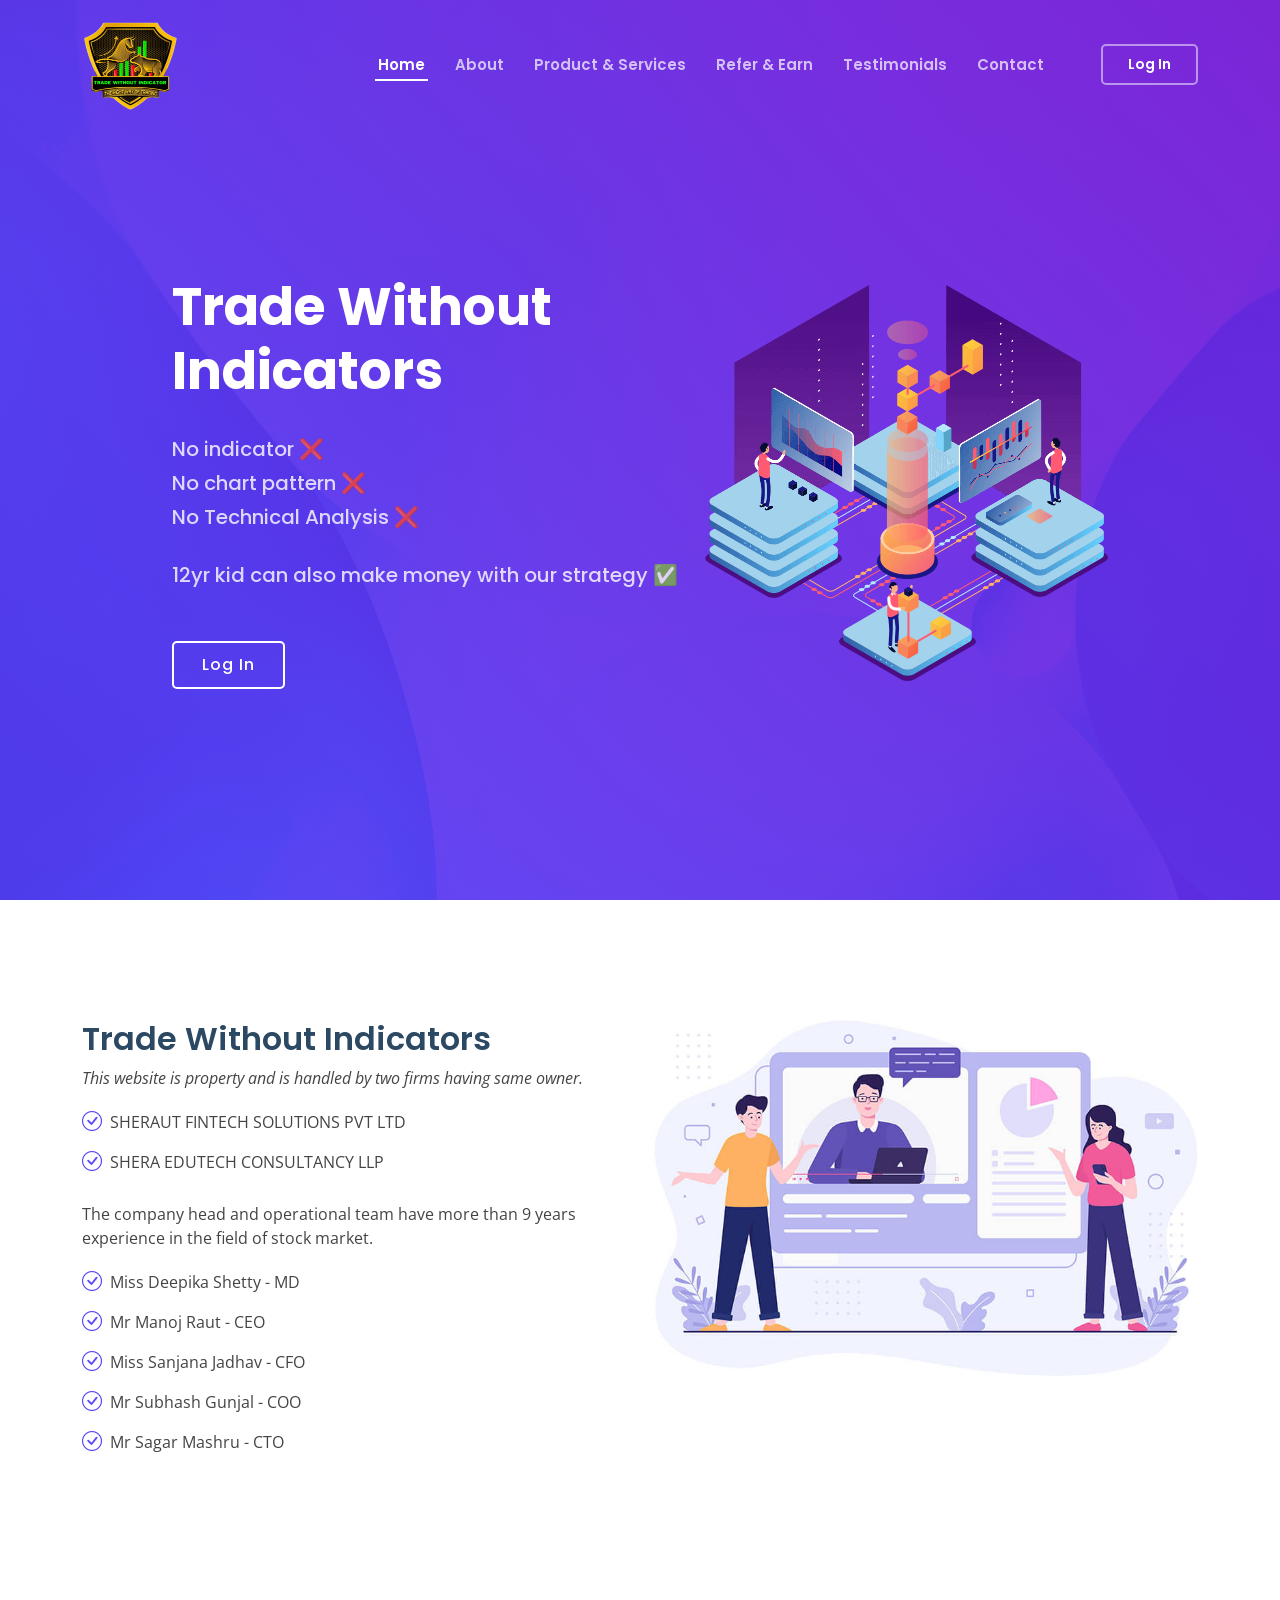
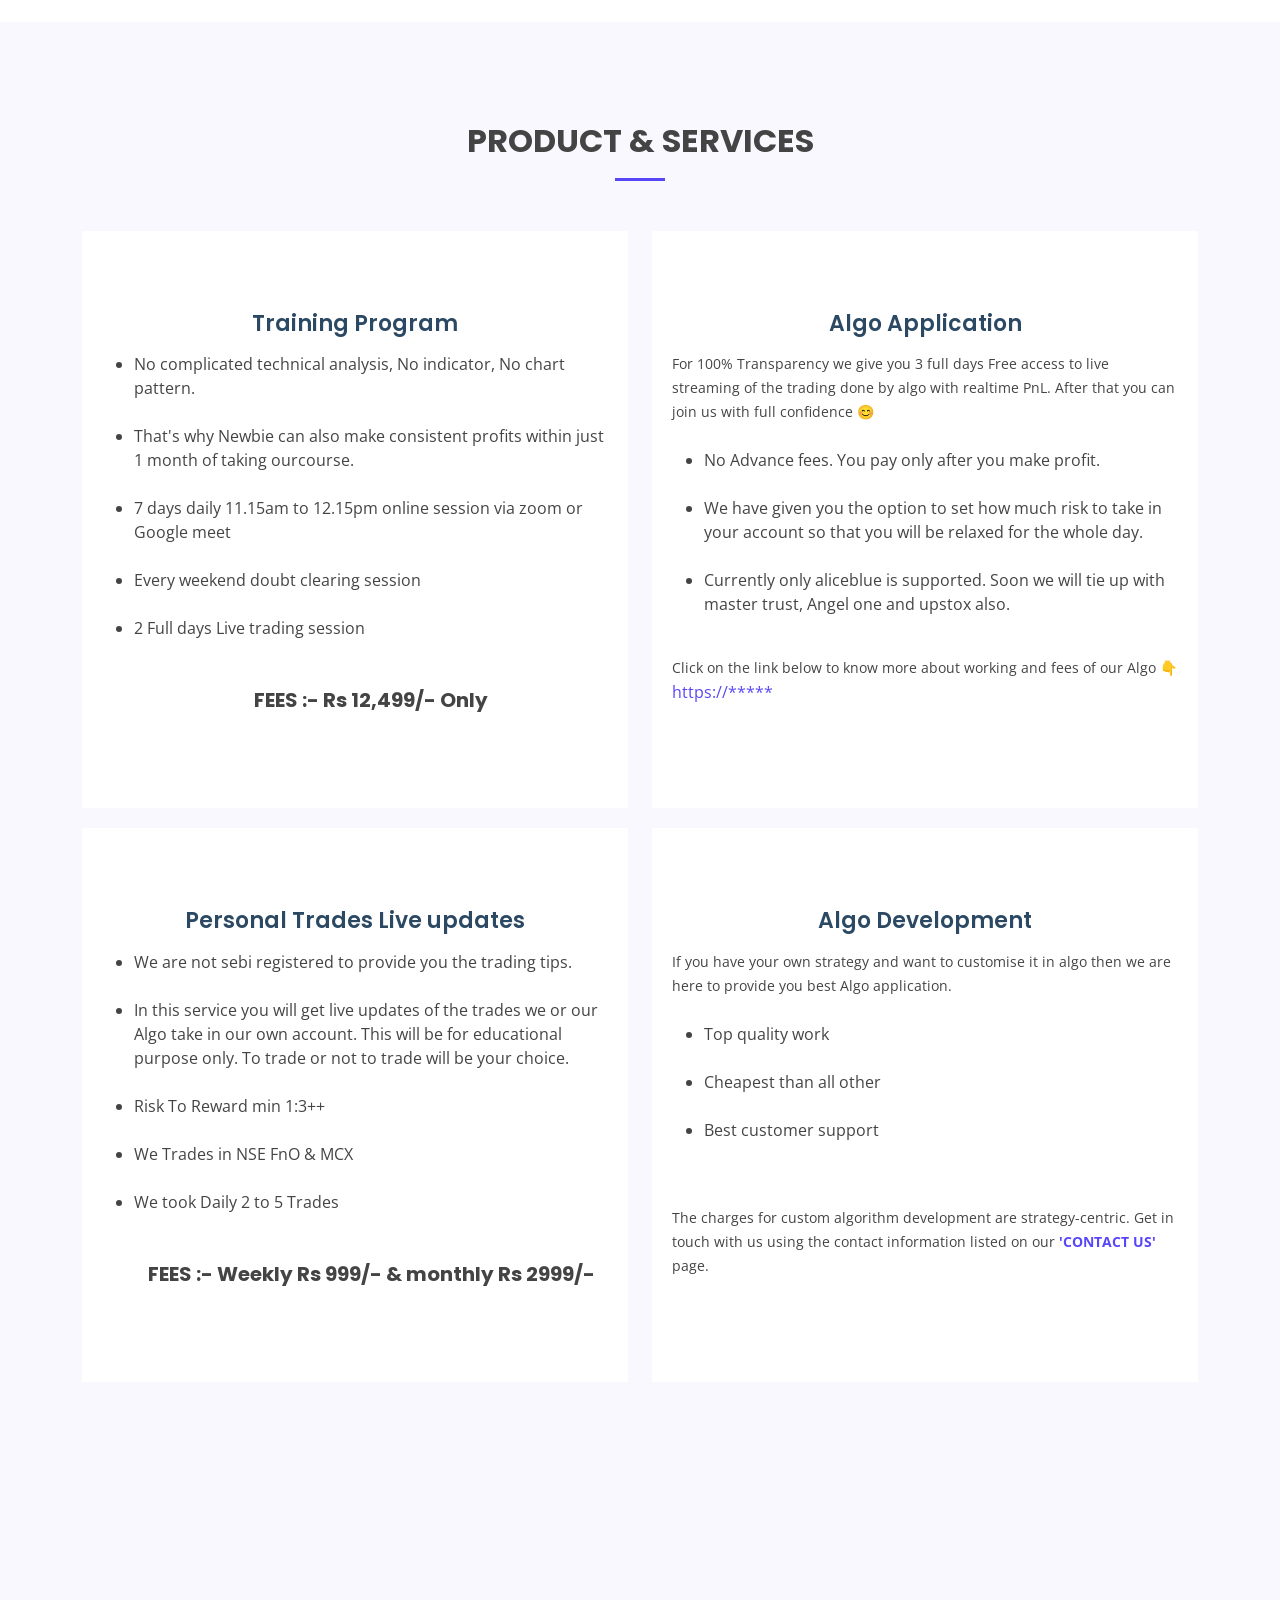
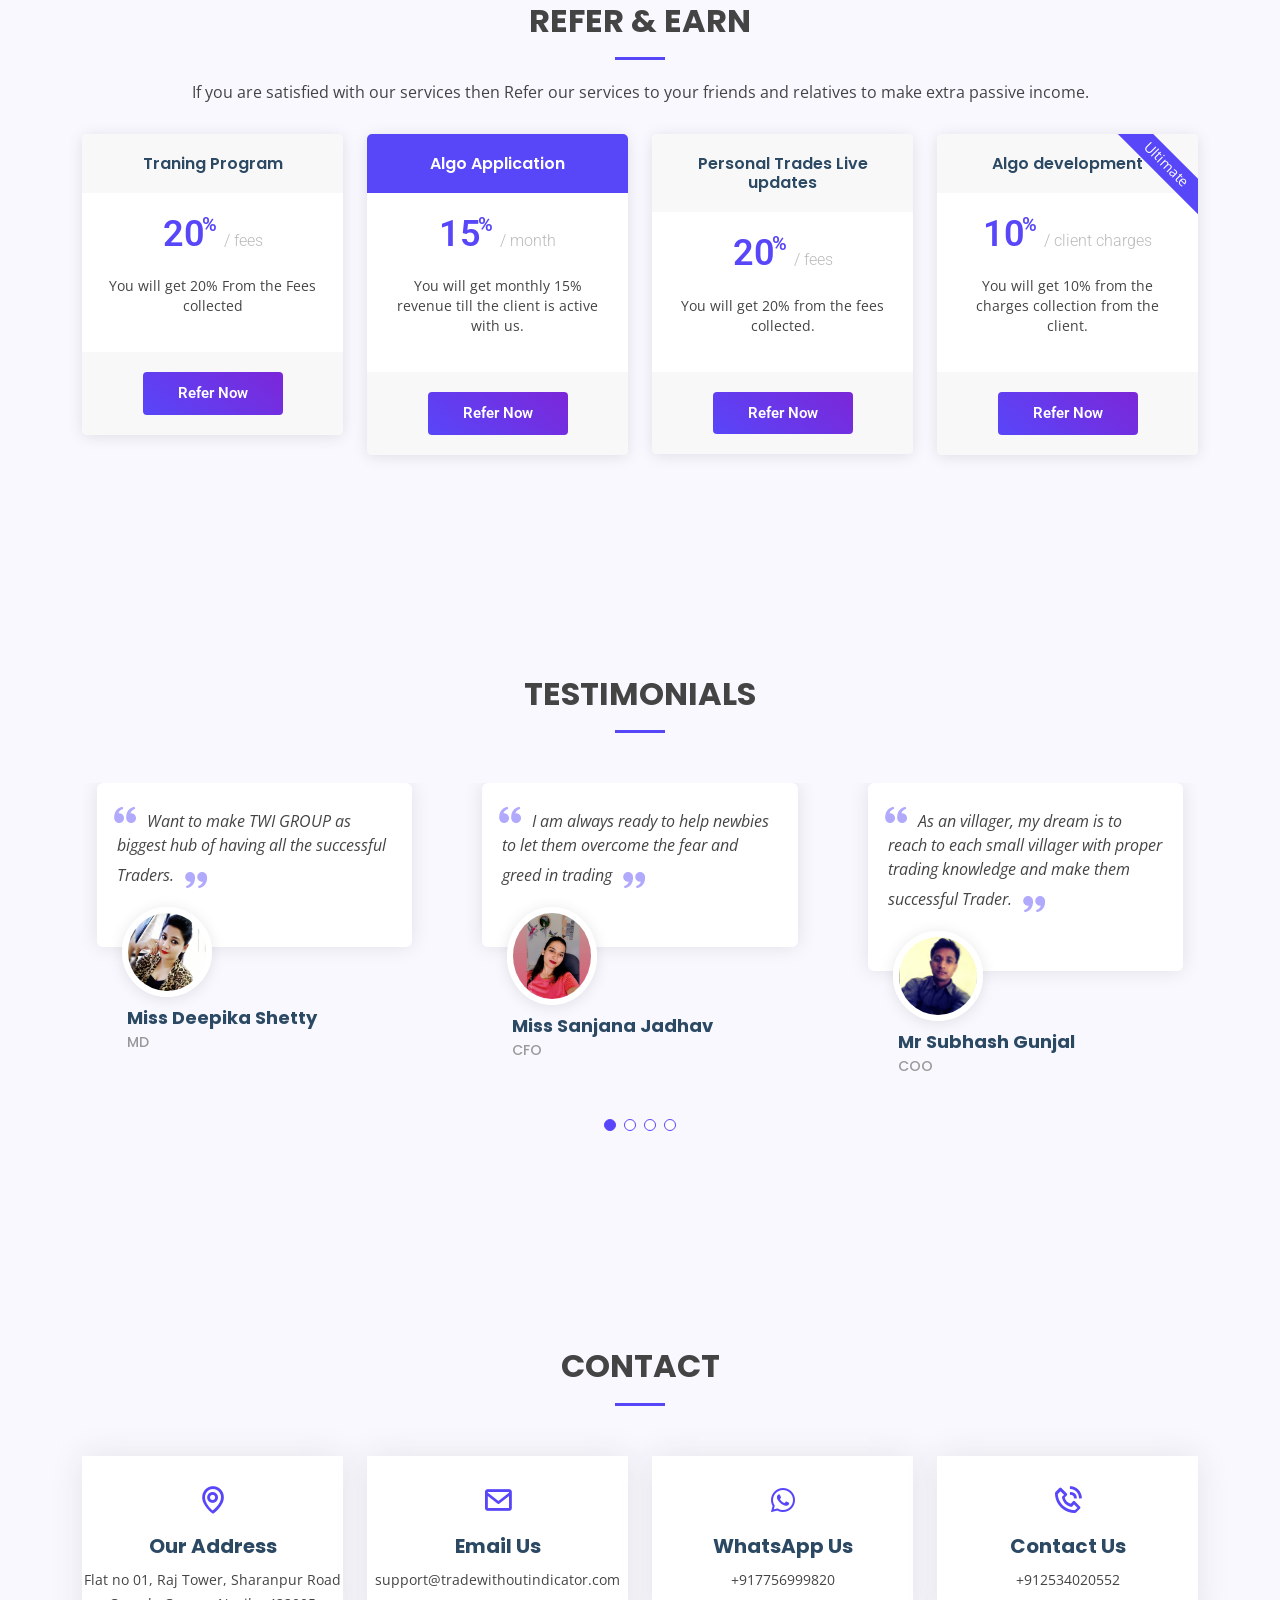
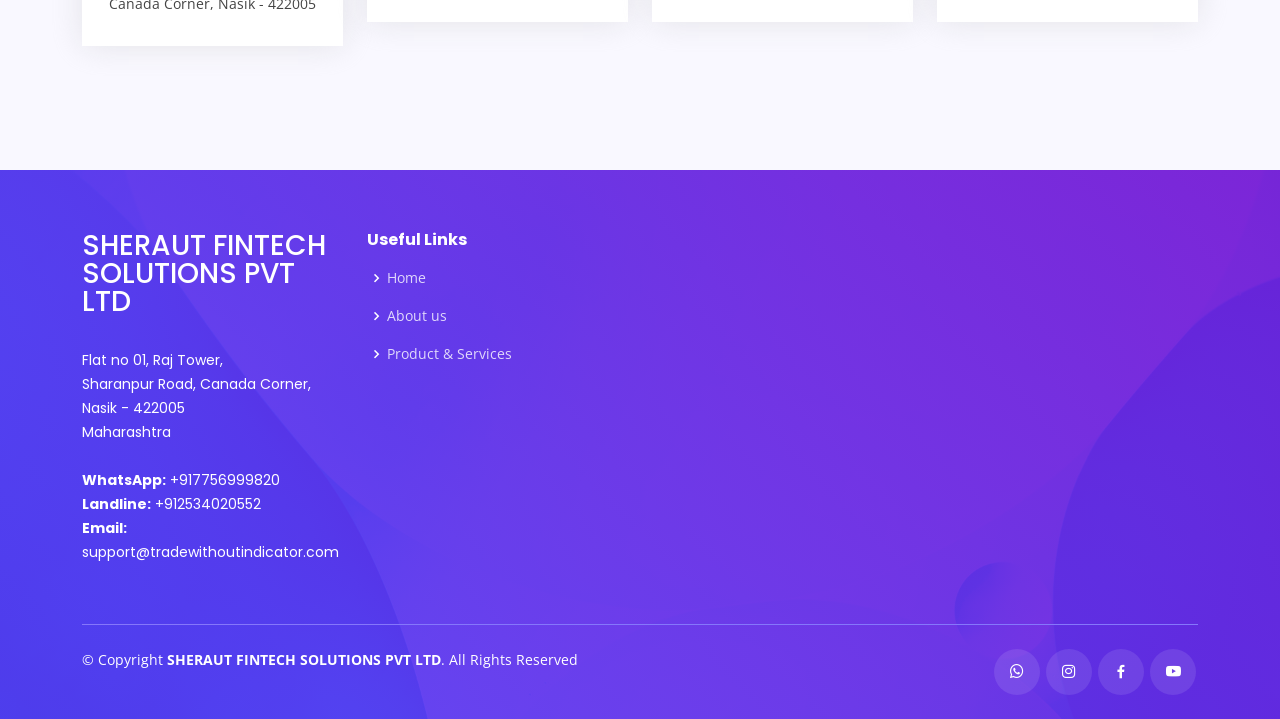
<file: index.html>
<!DOCTYPE html>
<html lang="en">

<head>
    <meta charset="UTF-8">
    <meta name="viewport" content="width=device-width, initial-scale=1.0">
    <link rel="preconnect" href="https://fonts.googleapis.com">
    <link rel="preconnect" href="https://fonts.gstatic.com" crossorigin>

    <!-- Google Fonts -->
    <link
        href="https://fonts.googleapis.com/css?family=Open+Sans:300,300i,400,400i,600,600i,700,700i|Roboto:300,300i,400,400i,500,500i,600,600i,700,700i|Poppins:300,300i,400,400i,500,500i,600,600i,700,700i"
        rel="stylesheet">

    <!-- Vendor CSS Files -->
    <link href="assets/vendor/aos/aos.css" rel="stylesheet">
    <link href="assets/vendor/bootstrap/css/bootstrap.min.css" rel="stylesheet">
    <link href="assets/vendor/bootstrap-icons/bootstrap-icons.css" rel="stylesheet">
    <link href="assets/vendor/boxicons/css/boxicons.min.css" rel="stylesheet">
    <link href="assets/vendor/glightbox/css/glightbox.min.css" rel="stylesheet">
    <link href="assets/vendor/swiper/swiper-bundle.min.css" rel="stylesheet">

    <!-- Template Main CSS File -->
    <link href="assets/css/style.css" rel="stylesheet">
    <title>TWI</title>


    <!-- Favicons -->
    <link href="assets/img/twi_logo_2.png" rel="icon">
    <link href="assets/img/twi_logo_2.png" rel="apple-touch-icon">
</head>

<body>
    <!-- ======= Header ======= -->
    <header id="header" class="fixed-top ">
        <div class="container d-flex align-items-center justify-content-between">
            <h1 class="logo"><a href="index.html"></a><img src="assets/img/twi_logo_2.png" alt="TWI logo" class="img-fluid"></a></h1>
            <!-- Uncomment below if you prefer to use an image logo -->
            <!-- <a href="index.html" class="logo"></a> -->

            <nav id="navbar" class="navbar">
                <ul>
                    <li><a class="nav-link scrollto active" href="#hero">Home</a></li>
                    <li><a class="nav-link scrollto" href="#about">About</a></li>
                    <li><a class="nav-link scrollto" href="#services">Product & Services</a></li>
                    <li><a class="nav-link scrollto" href="#pricing">Refer & Earn</a></li>
                    <li><a class="nav-link scrollto " href="#testimonials">Testimonials</a></li>
                    <!-- <li><a class="nav-link scrollto " href="#pricing">Pricing</a></li> -->
                    <li><a class="nav-link scrollto" href="#contact">Contact</a></li>
                    <li><a class="getstarted scrollto" href="#">Log In</a></li>
                </ul>
                <i class="bi bi-list mobile-nav-toggle"></i>
            </nav><!-- .navbar -->

        </div>
    </header><!-- End Header -->


    <!-- ======= Hero Section ======= -->
    <section id="hero" class="d-flex align-items-center">

        <div class="container-fluid" data-aos="fade-up">
            <div class="row justify-content-center">
                <div
                    class="col-xl-5 col-lg-6 pt-3 pt-lg-0 order-2 order-lg-1 d-flex flex-column justify-content-center">
                    <h1>Trade Without Indicators</h1><br>
                    <h2>No indicator &#10060;</h2>
                    <h2>No chart pattern &#10060;</h2>
                    <h2>No Technical Analysis &#10060;</h2><br>
                    <h2>12yr kid can also make money with our strategy &#9989;</h2><br>
                    <div><a href="#about" class="btn-get-started scrollto">Log In</a></div>
                </div>
                <div class="col-xl-4 col-lg-6 order-1 order-lg-2 hero-img" data-aos="zoom-in" data-aos-delay="150">
                    <img src="assets/img/hero-img.png" class="img-fluid animated" alt="">
                </div>
            </div>
        </div>

    </section><!-- End Hero -->

    <main id="main">

        <!-- ======= About Section ======= -->
        <section id="about" class="about">
            <div class="container">

                <div class="row">
                    <div class="col-lg-6 order-1 order-lg-2" data-aos="zoom-in" data-aos-delay="150">
                        <img src="assets/img/about.jpg" class="img-fluid" alt="">
                    </div>
                    <div class="col-lg-6 pt-4 pt-lg-0 order-2 order-lg-1 content" data-aos="fade-right">
                        <h3>Trade Without Indicators</h3>
                        <p class="fst-italic">
                            This website is property and is handled by two firms having same owner.
                        </p>
                        <ul>
                            <li><i class="bi bi-check-circle"></i> SHERAUT FINTECH SOLUTIONS PVT LTD</li>
                            <li><i class="bi bi-check-circle"></i> SHERA EDUTECH CONSULTANCY LLP</li>
                        </ul>
                        <p>The company head and operational team have more than 9 years experience in the field of stock
                            market.</p>
                        <ul>
                            <li><i class="bi bi-check-circle"></i> Miss Deepika Shetty - MD</li>
                            <li><i class="bi bi-check-circle"></i> Mr Manoj Raut - CEO</li>
                            <li><i class="bi bi-check-circle"></i> Miss Sanjana Jadhav - CFO</li>
                            <li><i class="bi bi-check-circle"></i> Mr Subhash Gunjal - COO</li>
                            <li><i class="bi bi-check-circle"></i> Mr Sagar Mashru - CTO</li>
                        </ul>
                        <!-- <a href="#" class="read-more">Read More <i class="bi bi-long-arrow-right"></i></a> -->
                    </div>
                </div>

            </div>
        </section>
        <!-- End About Section -->

        <!-- ======= Product Section ======= -->
        <!-- <section id="product" class="features">
            <div class="container" data-aos="fade-up">

                <div class="section-title">
                    <h2>Product & Services</h2>
                    <p>Magnam dolores commodi suscipit. Necessitatibus eius consequatur ex aliquid fuga eum quidem. Sit
                        sint consectetur velit. Quisquam quos quisquam cupiditate. Et nemo qui impedit suscipit alias
                        ea. Quia fugiat sit in iste officiis commodi quidem hic quas.</p>
                </div>

                <div class="row">
                    <div class="col-lg-6 order-2 order-lg-1 d-flex flex-column align-items-lg-center">
                        <div class="icon-box mt-5 mt-lg-0" data-aos="fade-up" data-aos-delay="100">
                            <i class="bx bx-receipt"></i>
                            <h4>Est labore ad</h4>
                            <p>Consequuntur sunt aut quasi enim aliquam quae harum pariatur laboris nisi ut aliquip</p>
                        </div>
                        <div class="icon-box mt-5" data-aos="fade-up" data-aos-delay="200">
                            <i class="bx bx-cube-alt"></i>
                            <h4>Harum esse qui</h4>
                            <p>Excepteur sint occaecat cupidatat non proident, sunt in culpa qui officia deserunt</p>
                        </div>
                        <div class="icon-box mt-5" data-aos="fade-up" data-aos-delay="300">
                            <i class="bx bx-images"></i>
                            <h4>Aut occaecati</h4>
                            <p>Aut suscipit aut cum nemo deleniti aut omnis. Doloribus ut maiores omnis facere</p>
                        </div>
                        <div class="icon-box mt-5" data-aos="fade-up" data-aos-delay="400">
                            <i class="bx bx-shield"></i>
                            <h4>Beatae veritatis</h4>
                            <p>Expedita veritatis consequuntur nihil tempore laudantium vitae denat pacta</p>
                        </div>
                    </div>
                    <div class="image col-lg-6 order-1 order-lg-2 " data-aos="zoom-in" data-aos-delay="100">
                        <img src="assets/img/features.svg" alt="" class="img-fluid">
                    </div>
                </div>

            </div>
        </section> -->
        <!-- End Features Section -->

        <!-- ======= Services Section ======= -->
        <section id="services" class="services section-bg">
            <div class="container" data-aos="fade-up">

                <div class="section-title">
                    <h2>Product & Services</h2>
                    <!-- <p>Magnam dolores commodi suscipit. Necessitatibus eius consequatur ex aliquid fuga eum quidem. Sit
                        sint consectetur velit. Quisquam quos quisquam cupiditate. Et nemo qui impedit suscipit alias
                        ea. Quia fugiat sit in iste officiis commodi quidem hic quas.</p> -->
                </div>

                <div class="row gy-6">
                    <div class="col-lg-6 col-md-6 d-flex align-items-stretch" data-aos="zoom-in" data-aos-delay="100">
                        <div class="icon-box iconbox-blue">
                            <h4 class="product-heading"><a href="">Training Program</a></h4>
                            <ul>
                                <li>No complicated technical analysis, No indicator, No chart pattern.</li><br>
                                <li>That's why Newbie can also make consistent profits within just 1 month of taking
                                    ourcourse.</li><br>
                                <li>7 days daily 11.15am to 12.15pm online session via zoom or Google meet</li><br>
                                <li>Every weekend doubt clearing session</li><br>
                                <li>2 Full days Live trading session</li><br><br>
                                <p>
                                <h5 class="product-heading"><strong>FEES :- Rs 12,499/- Only</strong></h5>
                                </p>
                            </ul>
                        </div>
                    </div>

                    <div class="col-lg-6 col-md-6 d-flex align-items-stretch" data-aos="zoom-in" data-aos-delay="200">
                        <div class="icon-box iconbox-orange ">
                            <h4 class="product-heading"><a href="">Algo Application</a></h4>
                            <p>For 100% Transparency we give you 3 full days Free access to live streaming of the
                                trading done by algo with realtime PnL.
                                After that you can join us with full confidence 😊</p><br>
                            <ul>
                                <li>No Advance fees. You pay only after you make profit.</li><br>
                                <li>We have given you the option to set how much risk to take in your account so that
                                    you will be relaxed for the whole day.</li><br>
                                <li>Currently only aliceblue is supported. Soon we will tie up with master trust, Angel
                                    one and upstox also.</li><br>
                            </ul>
                            <p>Click on the link below to know more about working and fees of our Algo 👇</p>
                            <a href="#">https://*****</p>
                        </div>
                    </div>

                    <div class="col-lg-6 col-md-6 d-flex align-items-stretch" data-aos="zoom-in" data-aos-delay="300">
                        <div class="icon-box iconbox-pink">
                            <h4 class="product-heading"><a href="">Personal Trades Live updates</a></h4>
                            <ul>
                                <li>We are not sebi registered to provide you the trading tips.</li><br>
                                <li>In this service you will get live updates of the trades we or our Algo take in our
                                    own account. This will be for educational purpose only. To trade or not to trade
                                    will be your choice.</li><br>
                                <li>Risk To Reward min 1:3++</li><br>
                                <li>We Trades in NSE FnO & MCX</li><br>
                                <li>We took Daily 2 to 5 Trades</li><br><br>
                                <p>
                                <h5 class="product-heading"><strong>FEES :- Weekly Rs 999/- & monthly Rs 2999/-</strong>
                                </h5>
                                </p>
                            </ul>
                        </div>
                    </div>

                    <div class="col-lg-6 col-md-6 d-flex align-items-stretch" data-aos="zoom-in" data-aos-delay="100">
                        <div class="icon-box iconbox-yellow">
                            <h4 class="product-heading"><a href="">Algo Development</a></h4>
                            <p>If you have your own strategy and want to customise it in algo then we are here to
                                provide you best Algo application.</p><br>
                            <ul>
                                <li>Top quality work</li><br>
                                <li>Cheapest than all other</li><br>
                                <li>Best customer support</li><br><br>
                            </ul>
                            <p>The charges for custom algorithm development are strategy-centric. Get in touch with us
                                using the contact information listed on our <a href="#contact"><strong>'CONTACT
                                        US'</strong></a> page.</p>
                        </div>
                    </div>
                </div>

            </div>
        </section>
        <!-- End Services Section -->

        <!-- ======= Pricing Section ======= -->
        <section id="pricing" class="pricing section-bg">
            <div class="container" data-aos="fade-up">

                <div class="section-title">
                    <h2>Refer & Earn</h2>
                    <p>If you are satisfied with our services then Refer our services to your friends and relatives to
                        make extra passive income.</p>
                </div>

                <div class="row">
                    <div class="col-lg-3 col-md-6" data-aos="fade-up" data-aos-delay="100">
                        <div class="box">
                            <h3>Traning Program</h3>
                            <h4>20<sup>%</sup><span> / fees</span></h4>
                            <ul>
                                <li>You will get 20% From the Fees collected</li>
                            </ul>
                            <div class="btn-wrap">
                                <a href="#" class="btn-buy">Refer Now</a>
                            </div>
                        </div>
                    </div>

                    <div class="col-lg-3 col-md-6 mt-4 mt-md-0" data-aos="fade-up" data-aos-delay="200">
                        <div class="box featured">
                            <h3>Algo Application</h3>
                            <h4>15<sup>%</sup><span> / month</span></h4>
                            <ul>
                                <li>You will get monthly 15% revenue till the client is active with us.</li>
                            </ul>
                            <div class="btn-wrap">
                                <a href="#" class="btn-buy">Refer Now</a>
                            </div>
                        </div>
                    </div>

                    <div class="col-lg-3 col-md-6 mt-4 mt-lg-0" data-aos="fade-up" data-aos-delay="300">
                        <div class="box">
                            <h3>Personal Trades Live updates</h3>
                            <h4>20<sup>%</sup><span> / fees</span></h4>
                            <ul>
                                <li>You will get 20% from the fees collected.</li>
                            </ul>
                            <div class="btn-wrap">
                                <a href="#" class="btn-buy">Refer Now</a>
                            </div>
                        </div>
                    </div>

                    <div class="col-lg-3 col-md-6 mt-4 mt-lg-0" data-aos="fade-up" data-aos-delay="400">
                        <div class="box">
                            <span class="advanced">Ultimate</span>
                            <h3>Algo development</h3>
                            <h4>10<sup>%</sup><span> / client charges</span></h4>
                            <ul>
                                <li>You will get 10% from the charges collection from the client.</li>
                            </ul>
                            <div class="btn-wrap">
                                <a href="#" class="btn-buy">Refer Now</a>
                            </div>
                        </div>
                    </div>

                </div>

            </div>
        </section>
        <!-- End Pricing Section -->

        <!-- ======= Testimonials Section ======= -->
        <section id="testimonials" class="testimonials section-bg">
            <div class="container" data-aos="fade-up">

                <div class="section-title">
                    <h2>Testimonials</h2>
                </div>

                <div class="testimonials-slider swiper" data-aos="fade-up" data-aos-delay="100">
                    <div class="swiper-wrapper">

                        <div class="swiper-slide">
                            <div class="testimonial-item">
                                <p>
                                    <i class="bx bxs-quote-alt-left quote-icon-left"></i>
                                    Want to make TWI GROUP as  biggest hub of having all the successful Traders.
                                    <i class="bx bxs-quote-alt-right quote-icon-right"></i>
                                </p>
                                <img src="assets/img/testimonials/Deepika_Shetty.jpeg" class="testimonial-img" alt="">
                                <h3>Miss Deepika Shetty</h3>
                                <h4>MD</h4>
                            </div>
                        </div><!-- End testimonial item -->

                        <!-- <div class="swiper-slide">
                            <div class="testimonial-item">
                                <p>
                                    <i class="bx bxs-quote-alt-left quote-icon-left"></i>
                                    Export tempor illum tamen malis malis eram quae irure esse labore quem cillum quid
                                    cillum eram malis quorum velit fore eram velit sunt aliqua noster fugiat irure amet
                                    legam anim culpa.
                                    <i class="bx bxs-quote-alt-right quote-icon-right"></i>
                                </p>
                                <img src="assets/img/testimonials/testimonials-1.jpg" class="testimonial-img" alt="">
                                <h3>Mr Manoj Raut</h3>
                                <h4>Ceo</h4>
                            </div>
                        </div> -->
                        <!-- End testimonial item -->

                        <div class="swiper-slide">
                            <div class="testimonial-item">
                                <p>
                                    <i class="bx bxs-quote-alt-left quote-icon-left"></i>
                                    I am always ready to help newbies to let them overcome the fear and greed in trading
                                    <i class="bx bxs-quote-alt-right quote-icon-right"></i>
                                </p>
                                <img src="assets/img/testimonials/Sanjana_jadhav.jpeg" class="testimonial-img" alt="">
                                <h3>Miss Sanjana Jadhav</h3>
                                <h4>CFO</h4>
                            </div>
                        </div><!-- End testimonial item -->

                        <div class="swiper-slide">
                            <div class="testimonial-item">
                                <p>
                                    <i class="bx bxs-quote-alt-left quote-icon-left"></i>
                                    As an villager, my dream is to reach to each small villager with proper trading
                                    knowledge and make them successful Trader.
                                    <i class="bx bxs-quote-alt-right quote-icon-right"></i>
                                </p>
                                <img src="assets/img/testimonials/Subhash_Gunjal.jpeg" class="testimonial-img" alt="">
                                <h3>Mr Subhash Gunjal</h3>
                                <h4>COO</h4>
                            </div>
                        </div><!-- End testimonial item -->

                        <div class="swiper-slide">
                            <div class="testimonial-item">
                                <p>
                                    <i class="bx bxs-quote-alt-left quote-icon-left"></i>
                                    Our Vision is to make Indian traders topper in global market.
                                    <i class="bx bxs-quote-alt-right quote-icon-right"></i>
                                </p>
                                <img src="assets/img/testimonials/Sagar_Mashru.jpeg" class="testimonial-img" alt="">
                                <h3>Mr Sagar Mashru</h3>
                                <h4>CTO</h4>
                            </div>
                        </div><!-- End testimonial item -->

                    </div>
                    <div class="swiper-pagination"></div>
                </div>

            </div>
        </section><!-- End Testimonials Section -->

        <!-- ======= Contact Section ======= -->
        <section id="contact" class="contact section-bg">
            <div class="container" data-aos="fade-up">

                <div class="section-title">
                    <h2>Contact</h2>
                    <p></p>
                </div>

                <div class="row">
                    <div class="col-lg-3">
                        <div class="info-box mb-4">
                            <i class="bx bx-map"></i>
                            <h3>Our Address</h3>
                            <p>Flat no 01, Raj Tower, Sharanpur Road</p>
                            <p>Canada Corner, Nasik - 422005</p>
                        </div>
                    </div>

                    <div class="col-lg-3 col-md-6">
                        <div class="info-box  mb-4">
                            <i class="bx bx-envelope"></i>
                            <h3>Email Us</h3>
                            <p>support@tradewithoutindicator.com</p>
                        </div>
                    </div>

                    <div class="col-lg-3 col-md-6">
                        <div class="info-box  mb-4">
                            <i class="bx bxl-whatsapp"></i>
                            <h3>WhatsApp Us</h3>
                            <p> +917756999820</p>
                        </div>
                    </div>

                    <div class="col-lg-3 col-md-6">
                        <div class="info-box  mb-4">
                            <i class="bx bx-phone-call"></i>
                            <h3>Contact Us</h3>
                            <p> +912534020552</p>
                        </div>
                    </div>

                </div>

                <!-- <div class="row">
  
            <div class="col-lg-6 ">
              <iframe class="mb-4 mb-lg-0" src="https://www.google.com/maps/embed?pb=!1m14!1m8!1m3!1d12097.433213460943!2d-74.0062269!3d40.7101282!3m2!1i1024!2i768!4f13.1!3m3!1m2!1s0x0%3A0xb89d1fe6bc499443!2sDowntown+Conference+Center!5e0!3m2!1smk!2sbg!4v1539943755621" frameborder="0" style="border:0; width: 100%; height: 384px;" allowfullscreen></iframe>
            </div>
  
            <div class="col-lg-6">
              <form action="forms/contact.php" method="post" role="form" class="php-email-form">
                <div class="row">
                  <div class="col-md-6 form-group">
                    <input type="text" name="name" class="form-control" id="name" placeholder="Your Name" required>
                  </div>
                  <div class="col-md-6 form-group mt-3 mt-md-0">
                    <input type="email" class="form-control" name="email" id="email" placeholder="Your Email" required>
                  </div>
                </div>
                <div class="form-group mt-3">
                  <input type="text" class="form-control" name="subject" id="subject" placeholder="Subject" required>
                </div>
                <div class="form-group mt-3">
                  <textarea class="form-control" name="message" rows="5" placeholder="Message" required></textarea>
                </div>
                <div class="my-3">
                  <div class="loading">Loading</div>
                  <div class="error-message"></div>
                  <div class="sent-message">Your message has been sent. Thank you!</div>
                </div>
                <div class="text-center"><button type="submit">Send Message</button></div>
              </form>
            </div>
  
          </div> -->

            </div>
        </section><!-- End Contact Section -->
    </main>

    <!-- ======= Footer ======= -->
    <footer id="footer">

        <div class="footer-top">
            <div class="container">
                <div class="row">

                    <div class="col-lg-3 col-md-6 footer-contact">
                        <h3>SHERAUT FINTECH SOLUTIONS PVT LTD</h3>
                        <p>
                            Flat no 01, Raj Tower, <br>
                            Sharanpur Road, Canada Corner,<br>
                            Nasik - 422005<br>
                            Maharashtra <br><br>
                            <strong>WhatsApp:</strong> +917756999820<br>
                            <strong>Landline:</strong> +912534020552<br>
                            <strong>Email:</strong> support@tradewithoutindicator.com<br>
                        </p>
                    </div>

                    <div class="col-lg-2 col-md-6 footer-links">
                        <h4>Useful Links</h4>
                        <ul>
                            <li><i class="bx bx-chevron-right"></i> <a href="#hero">Home</a></li>
                            <li><i class="bx bx-chevron-right"></i> <a href="#about">About us</a></li>
                            <li><i class="bx bx-chevron-right"></i> <a href="#product">Product & Services</a></li>
                            <!-- <li><i class="bx bx-chevron-right"></i> <a href="#">Terms of service</a></li> -->
                            <!-- <li><i class="bx bx-chevron-right"></i> <a href="#">Privacy policy</a></li> -->
                        </ul>
                    </div>
                </div>
            </div>
        </div>

        <div class="container">

            <div class="copyright-wrap d-md-flex py-4">
                <div class="me-md-auto text-center text-md-start">
                    <div class="copyright">
                        &copy; Copyright <strong><span>SHERAUT FINTECH SOLUTIONS PVT LTD</span></strong>. All Rights
                        Reserved
                    </div>
                    <!-- <div class="credits"> -->
                    <!-- All the links in the footer should remain intact. -->
                    <!-- You can delete the links only if you purchased the pro version. -->
                    <!-- Licensing information: https://bootstrapmade.com/license/ -->
                    <!-- Purchase the pro version with working PHP/AJAX contact form: https://bootstrapmade.com/techie-free-skin-bootstrap-3/ -->
                    <!-- Designed by <a href="https://bootstrapmade.com/">BootstrapMade</a> -->
                    <!-- </div> -->
                </div>
                <div class="social-links text-center text-md-right pt-3 pt-md-0">
                    <!-- <a href="#" class="twitter"><i class="bx bxl-twitter"></i></a> -->
                    <a href="#" class="linkedin"><i class="bx bxl-whatsapp"></i></a>
                    <a href="#" class="instagram"><i class="bx bxl-instagram"></i></a>
                    <a href="#" class="facebook"><i class="bx bxl-facebook"></i></a>
                    <a href="#" class="google-plus"><i class="bx bxl-youtube"></i></a>
                </div>
            </div>

        </div>
    </footer><!-- End Footer -->


    <a href="#" class="back-to-top d-flex align-items-center justify-content-center"><i
            class="bi bi-arrow-up-short"></i></a>
    <div id="preloader"></div>

    <!-- Vendor JS Files -->
    <script src="assets/vendor/purecounter/purecounter_vanilla.js"></script>
    <script src="assets/vendor/aos/aos.js"></script>
    <script src="assets/vendor/bootstrap/js/bootstrap.bundle.min.js"></script>
    <script src="assets/vendor/glightbox/js/glightbox.min.js"></script>
    <script src="assets/vendor/isotope-layout/isotope.pkgd.min.js"></script>
    <script src="assets/vendor/swiper/swiper-bundle.min.js"></script>
    <script src="assets/vendor/php-email-form/validate.js"></script>

    <!-- Template Main JS File -->
    <script src="assets/js/main.js"></script>
</body>

</html>
</file>
<file: assets/css/style.css>
/**
* Template Name: Techie
* Updated: Jul 27 2023 with Bootstrap v5.3.1
* Template URL: https://bootstrapmade.com/techie-free-skin-bootstrap-3/
* Author: BootstrapMade.com
* License: https://bootstrapmade.com/license/
*/

/*--------------------------------------------------------------
# General
--------------------------------------------------------------*/
body {
  font-family: "Open Sans", sans-serif;
  color: #444444;
}

a {
  color: #5846f9;
  text-decoration: none;
}

a:hover {
  color: #8577fb;
  text-decoration: none;
}

h1,
h2,
h3,
h4,
h5,
h6 {
  font-family: "Poppins", sans-serif;
}

/*--------------------------------------------------------------
# Back to top button
--------------------------------------------------------------*/
.back-to-top {
  position: fixed;
  visibility: hidden;
  opacity: 0;
  right: 15px;
  bottom: 15px;
  z-index: 996;
  background: #5846f9;
  width: 40px;
  height: 40px;
  border-radius: 4px;
  transition: all 0.4s;
}

.back-to-top i {
  font-size: 28px;
  color: #fff;
  line-height: 0;
}

.back-to-top:hover {
  background: #7b27d8;
  color: #fff;
}

.back-to-top.active {
  visibility: visible;
  opacity: 1;
}

/*--------------------------------------------------------------
# Preloader
--------------------------------------------------------------*/
#preloader {
  position: fixed;
  top: 0;
  left: 0;
  right: 0;
  bottom: 0;
  z-index: 9999;
  overflow: hidden;
  background: #fff;
}

#preloader:before {
  content: "";
  position: fixed;
  top: calc(50% - 30px);
  left: calc(50% - 30px);
  border: 6px solid #5846f9;
  border-top-color: #e7e4fe;
  border-radius: 50%;
  width: 60px;
  height: 60px;
  animation: animate-preloader 1s linear infinite;
}

@keyframes animate-preloader {
  0% {
    transform: rotate(0deg);
  }

  100% {
    transform: rotate(360deg);
  }
}

/*--------------------------------------------------------------
# Disable aos animation delay on mobile devices
--------------------------------------------------------------*/
@media screen and (max-width: 768px) {
  [data-aos-delay] {
    transition-delay: 0 !important;
  }
}

/*--------------------------------------------------------------
# Header
--------------------------------------------------------------*/
#header {
  transition: all 0.5s;
  z-index: 997;
  padding: 20px 0;
}

#header.header-scrolled,
#header.header-inner-pages {
  background: rgba(24, 6, 185, 0.8);
  padding: 12px 0;
}

#header .logo {
  font-size: 32px;
  margin: 0;
  padding: 0;
  line-height: 1;
  font-weight: 400;
  letter-spacing: 2px;
  text-transform: uppercase;
}

#header .logo a {
  color: #fff;
}

#header .logo img {
  max-height: 90px;
}

/*--------------------------------------------------------------
# Navigation Menu
--------------------------------------------------------------*/
/**
* Desktop Navigation 
*/
.navbar {
  padding: 0;
}

.navbar ul {
  margin: 0;
  padding: 0;
  display: flex;
  list-style: none;
  align-items: center;
}

.navbar li {
  position: relative;
}

.navbar>ul>li {
  padding: 10px 0 10px 24px;
}

.navbar a,
.navbar a:focus {
  display: flex;
  align-items: center;
  justify-content: space-between;
  padding: 0 3px;
  font-family: "Poppins", sans-serif;
  font-size: 15px;
  font-weight: 600;
  color: rgba(255, 255, 255, 0.7);
  white-space: nowrap;
  transition: 0.3s;
  position: relative;
}

.navbar a i,
.navbar a:focus i {
  font-size: 12px;
  line-height: 0;
  margin-left: 5px;
}

.navbar>ul>li>a:before {
  content: "";
  position: absolute;
  width: 100%;
  height: 2px;
  bottom: -5px;
  left: 0;
  background-color: #fff;
  visibility: hidden;
  width: 0px;
  transition: all 0.3s ease-in-out 0s;
}

.navbar a:hover:before,
.navbar li:hover>a:before,
.navbar .active:before {
  visibility: visible;
  width: 100%;
}

.navbar a:hover,
.navbar .active,
.navbar .active:focus,
.navbar li:hover>a {
  color: #fff;
}

.navbar .getstarted,
.navbar .getstarted:focus {
  padding: 8px 25px;
  margin-left: 30px;
  border-radius: 5px;
  color: #fff;
  transition: 0.3s;
  font-size: 14px;
  font-weight: 600;
  border: 2px solid rgba(255, 255, 255, 0.5);
}

.navbar .getstarted:hover,
.navbar .getstarted:focus:hover {
  color: #fff;
  border-color: #fff;
}

.navbar .getstarted:before,
.navbar li:hover>.getstarted:before {
  visibility: hidden;
}

.navbar .dropdown ul {
  display: block;
  position: absolute;
  left: 24px;
  top: calc(100% + 30px);
  margin: 0;
  padding: 10px 0;
  z-index: 99;
  opacity: 0;
  visibility: hidden;
  background: #fff;
  box-shadow: 0px 0px 30px rgba(127, 137, 161, 0.25);
  transition: 0.3s;
}

.navbar .dropdown ul li {
  min-width: 200px;
}

.navbar .dropdown ul a {
  padding: 10px 20px;
  font-size: 14px;
  color: #2c4964;
}

.navbar .dropdown ul a i {
  font-size: 12px;
}

.navbar .dropdown ul a:hover,
.navbar .dropdown ul .active:hover,
.navbar .dropdown ul li:hover>a {
  color: #5846f9;
}

.navbar .dropdown:hover>ul {
  opacity: 1;
  top: 100%;
  visibility: visible;
}

.navbar .dropdown .dropdown ul {
  top: 0;
  left: calc(100% - 30px);
  visibility: hidden;
}

.navbar .dropdown .dropdown:hover>ul {
  opacity: 1;
  top: 0;
  left: 100%;
  visibility: visible;
}

@media (max-width: 1366px) {
  .navbar .dropdown .dropdown ul {
    left: -90%;
  }

  .navbar .dropdown .dropdown:hover>ul {
    left: -100%;
  }
}

/**
* Mobile Navigation 
*/
.mobile-nav-toggle {
  color: #fff;
  font-size: 28px;
  cursor: pointer;
  display: none;
  line-height: 0;
  transition: 0.5s;
}

@media (max-width: 991px) {
  .mobile-nav-toggle {
    display: block;
  }

  .navbar ul {
    display: none;
  }
}

.navbar-mobile {
  position: fixed;
  overflow: hidden;
  top: 0;
  right: 0;
  left: 0;
  bottom: 0;
  background: rgba(28, 47, 65, 0.9);
  transition: 0.3s;
  z-index: 999;
}

.navbar-mobile .mobile-nav-toggle {
  position: absolute;
  top: 15px;
  right: 15px;
}

.navbar-mobile ul {
  display: block;
  position: absolute;
  top: 55px;
  right: 15px;
  bottom: 15px;
  left: 15px;
  padding: 10px 0;
  background-color: #fff;
  overflow-y: auto;
  transition: 0.3s;
}

.navbar-mobile>ul>li {
  padding: 0;
}

.navbar-mobile a,
.navbar-mobile a:focus {
  padding: 10px 20px;
  font-size: 15px;
  color: #2c4964;
}

.navbar-mobile a:hover:before,
.navbar-mobile li:hover>a:before,
.navbar-mobile .active:before {
  visibility: hidden;
}

.navbar-mobile a:hover,
.navbar-mobile .active,
.navbar-mobile li:hover>a {
  color: #5846f9;
}

.navbar-mobile .getstarted,
.navbar-mobile .getstarted:focus {
  margin: 15px;
}

.navbar-mobile .dropdown ul {
  position: static;
  display: none;
  margin: 10px 20px;
  padding: 10px 0;
  z-index: 99;
  opacity: 1;
  visibility: visible;
  background: #fff;
  box-shadow: 0px 0px 30px rgba(127, 137, 161, 0.25);
}

.navbar-mobile .dropdown ul li {
  min-width: 200px;
}

.navbar-mobile .dropdown ul a {
  padding: 10px 20px;
}

.navbar-mobile .dropdown ul a i {
  font-size: 12px;
}

.navbar-mobile .dropdown ul a:hover,
.navbar-mobile .dropdown ul .active:hover,
.navbar-mobile .dropdown ul li:hover>a {
  color: #5846f9;
}

.navbar-mobile .dropdown>.dropdown-active {
  display: block;
}

/*--------------------------------------------------------------
# Hero Section
--------------------------------------------------------------*/
#hero {
  width: 100%;
  height: 100vh;
  background: linear-gradient(45deg, rgba(86, 58, 250, 0.9) 0%, rgba(116, 15, 214, 0.9) 100%), url("../img/hero-bg.jpg") center center no-repeat;
  background-size: cover;
}

#hero .container,
#hero .container-fluid {
  padding-top: 84px;
}

#hero h1 {
  margin: 0;
  font-size: 52px;
  font-weight: 700;
  line-height: 64px;
  color: #fff;
}

#hero h2 {
  color: rgba(255, 255, 255, 0.8);
  margin: 10px 0 0 0;
  font-size: 20px;
}

#hero .btn-get-started {
  font-family: "Poppins", sans-serif;
  font-weight: 500;
  font-size: 16px;
  letter-spacing: 1px;
  display: inline-block;
  padding: 10px 28px;
  border-radius: 5px;
  transition: 0.5s;
  margin-top: 30px;
  color: #fff;
  border: 2px solid #fff;
}

#hero .btn-get-started:hover {
  background: #fff;
  color: #5846f9;
}

#hero .animated {
  animation: up-down 2s ease-in-out infinite alternate-reverse both;
}

@media (min-width: 1200px) {
  #hero {
    background-attachment: fixed;
  }
}

@media (max-width: 991px) {
  #hero {
    text-align: center;
  }

  #hero .container,
  #hero .container-fluid {
    padding-top: 68px;
  }

  #hero .animated {
    animation: none;
  }

  #hero .hero-img {
    text-align: center;
  }

  #hero .hero-img img {
    width: 50%;
  }
}

@media (max-width: 768px) {
  #hero h1 {
    font-size: 26px;
    line-height: 36px;
  }

  #hero h2 {
    font-size: 18px;
    line-height: 24px;
  }

  #hero .hero-img img {
    width: 60%;
  }
}

@media (max-width: 575px) {
  #hero .hero-img img {
    width: 80%;
  }
}

@media (max-width: 575px),
(max-height: 600px) {
  #hero {
    height: auto;
  }
}

@keyframes up-down {
  0% {
    transform: translateY(10px);
  }

  100% {
    transform: translateY(-10px);
  }
}

/*--------------------------------------------------------------
# Sections General
--------------------------------------------------------------*/
section {
  padding: 100px 0;
  overflow: hidden;
}

.section-bg {
  background-color: #f9f8ff;
}

.section-title {
  text-align: center;
  padding-bottom: 30px;
}

.section-title h2 {
  font-size: 32px;
  font-weight: bold;
  text-transform: uppercase;
  margin-bottom: 20px;
  padding-bottom: 20px;
  position: relative;
}

.section-title h2::after {
  content: "";
  position: absolute;
  display: block;
  width: 50px;
  height: 3px;
  background: #5846f9;
  bottom: 0;
  left: calc(50% - 25px);
}

.section-title p {
  margin-bottom: 0;
}

/*--------------------------------------------------------------
# About
--------------------------------------------------------------*/
.about {
  padding: 120px 0;
}

.about .content h3 {
  font-weight: 600;
  font-size: 32px;
  color: #2c4964;
}

.about .content ul {
  list-style: none;
  padding: 0;
}

.about .content ul li {
  padding-bottom: 10px;
}

.about .content ul i {
  font-size: 20px;
  padding-right: 4px;
  color: #5846f9;
}

.about .content p:last-child {
  margin-bottom: 0;
}

.about .content .read-more {
  font-family: "Poppins", sans-serif;
  font-weight: 500;
  font-size: 16px;
  letter-spacing: 1px;
  display: inline-block;
  padding: 10px 50px 10px 28px;
  border-radius: 5px;
  transition: 0.5s;
  color: #fff;
  background: linear-gradient(45deg, #5846f9 0%, #7b27d8 100%);
  position: relative;
}

.about .content .read-more:hover {
  background: linear-gradient(180deg, #5846f9 0%, #7b27d8 100%);
}

.about .content .read-more i {
  font-size: 22px;
  position: absolute;
  right: 20px;
  top: 12px;
}

/*--------------------------------------------------------------
# Counts
--------------------------------------------------------------*/
.counts {
  background: linear-gradient(90deg, rgba(88, 70, 249, 0.5) 0%, rgba(123, 39, 216, 0.5) 100%), url("../img/counts-bg.png") center center no-repeat;
  padding: 80px 0 60px 0;
}

.counts .counters span {
  font-size: 48px;
  display: block;
  color: #fff;
  font-weight: 600;
  font-family: "Poppins", sans-serif;
}

.counts .counters p {
  padding: 0;
  margin: 0 0 20px 0;
  font-size: 15px;
  color: rgba(255, 255, 255, 0.8);
}

/*--------------------------------------------------------------
# Services
--------------------------------------------------------------*/
.col-lg-6,
.col-md-6 {
    margin-bottom: 20px; /* Adjust this value to control the spacing */
}

.services .product-heading {
  text-align: center;
}

.services .icon-box {
  /* text-align: center; */
  padding: 70px 20px 80px 20px;
  transition: all ease-in-out 0.3s;
  background: #fff;
}

.services .icon-box .icon {
  margin: 0 auto;
  width: 100px;
  height: 100px;
  display: flex;
  align-items: center;
  justify-content: center;
  transition: ease-in-out 0.3s;
  position: relative;
}

.services .icon-box .icon i {
  font-size: 36px;
  transition: 0.5s;
  position: relative;
}

.services .icon-box .icon svg {
  position: absolute;
  top: 0;
  left: 0;
}

.services .icon-box .icon svg path {
  transition: 0.5s;
  fill: #f5f5f5;
}

.services .icon-box h4 {
  font-weight: 600;
  margin: 10px 0 15px 0;
  font-size: 22px;
}

.services .icon-box h4 a {
  color: #2c4964;
  transition: ease-in-out 0.3s;
}

.services .icon-box p {
  line-height: 24px;
  font-size: 14px;
  margin-bottom: 0;
}

.services .icon-box:hover {
  border-color: #fff;
  box-shadow: 0px 0 25px 0 rgba(0, 0, 0, 0.1);
}

.services .iconbox-blue i {
  color: #47aeff;
}

.services .iconbox-blue:hover .icon i {
  color: #fff;
}

.services .iconbox-blue:hover .icon path {
  fill: #47aeff;
}

.services .iconbox-orange i {
  color: #ffa76e;
}

.services .iconbox-orange:hover .icon i {
  color: #fff;
}

.services .iconbox-orange:hover .icon path {
  fill: #ffa76e;
}

.services .iconbox-pink i {
  color: #e80368;
}

.services .iconbox-pink:hover .icon i {
  color: #fff;
}

.services .iconbox-pink:hover .icon path {
  fill: #e80368;
}

.services .iconbox-yellow i {
  color: #ffbb2c;
}

.services .iconbox-yellow:hover .icon i {
  color: #fff;
}

.services .iconbox-yellow:hover .icon path {
  fill: #ffbb2c;
}

.services .iconbox-red i {
  color: #ff5828;
}

.services .iconbox-red:hover .icon i {
  color: #fff;
}

.services .iconbox-red:hover .icon path {
  fill: #ff5828;
}

.services .iconbox-teal i {
  color: #11dbcf;
}

.services .iconbox-teal:hover .icon i {
  color: #fff;
}

.services .iconbox-teal:hover .icon path {
  fill: #11dbcf;
}

/*--------------------------------------------------------------
# Features
--------------------------------------------------------------*/
.features .icon-box h4 {
  font-size: 20px;
  font-weight: 700;
  margin: 5px 0 10px 60px;
}

.features .icon-box i {
  font-size: 48px;
  float: left;
  color: #5846f9;
}

.features .icon-box p {
  font-size: 15px;
  color: #848484;
  margin-left: 60px;
}

.features .image {
  background-position: center center;
  background-repeat: no-repeat;
  background-size: cover;
  min-height: 400px;
}

/*--------------------------------------------------------------
# Testimonials
--------------------------------------------------------------*/
.testimonials .testimonials-carousel,
.testimonials .testimonials-slider {
  overflow: hidden;
}

.testimonials .testimonial-item {
  box-sizing: content-box;
  min-height: 320px;
}

.testimonials .testimonial-item .testimonial-img {
  width: 90px;
  border-radius: 50%;
  margin: -40px 0 0 40px;
  position: relative;
  z-index: 2;
  border: 6px solid #fff;
  box-shadow: 0px 2px 15px rgba(0, 0, 0, 0.1);
}

.testimonials .testimonial-item h3 {
  font-size: 18px;
  font-weight: bold;
  margin: 10px 0 5px 45px;
  color: #2c4964;
}

.testimonials .testimonial-item h4 {
  font-size: 14px;
  color: #999;
  margin: 0 0 0 45px;
}

.testimonials .testimonial-item .quote-icon-left,
.testimonials .testimonial-item .quote-icon-right {
  color: #b1a9fc;
  font-size: 26px;
}

.testimonials .testimonial-item .quote-icon-left {
  display: inline-block;
  left: -5px;
  position: relative;
}

.testimonials .testimonial-item .quote-icon-right {
  display: inline-block;
  right: -5px;
  position: relative;
  top: 10px;
}

.testimonials .testimonial-item p {
  font-style: italic;
  margin: 0 15px 0 15px;
  padding: 20px 20px 60px 20px;
  background: #fff;
  position: relative;
  border-radius: 6px;
  position: relative;
  z-index: 1;
  box-shadow: 0 0px 20px 0 rgba(0, 0, 0, 0.1);
}

.testimonials .swiper-pagination {
  margin-top: 20px;
  position: relative;
}

.testimonials .swiper-pagination .swiper-pagination-bullet {
  width: 12px;
  height: 12px;
  background-color: #fff;
  opacity: 1;
  border: 1px solid #5846f9;
}

.testimonials .swiper-pagination .swiper-pagination-bullet-active {
  background-color: #5846f9;
}

@media (max-width: 767px) {
  .testimonials {
    margin: 30px 10px;
  }
}

/*--------------------------------------------------------------
# Portfolio
--------------------------------------------------------------*/
.portfolio .portfolio-item {
  margin-bottom: 30px;
}

.portfolio #portfolio-flters {
  padding: 0;
  margin: 0 auto 25px auto;
  list-style: none;
  text-align: center;
  border-radius: 50px;
  padding: 2px 15px;
}

.portfolio #portfolio-flters li {
  cursor: pointer;
  display: inline-block;
  padding: 10px 15px;
  font-size: 14px;
  font-weight: 600;
  line-height: 1;
  text-transform: uppercase;
  color: #444444;
  margin-bottom: 5px;
  transition: all 0.3s ease-in-out;
  border-radius: 5px;
  font-family: "Poppins", sans-serif;
}

.portfolio #portfolio-flters li:hover,
.portfolio #portfolio-flters li.filter-active {
  color: #fff;
  background: #5846f9;
}

.portfolio #portfolio-flters li:last-child {
  margin-right: 0;
}

.portfolio .portfolio-wrap {
  transition: 0.3s;
  position: relative;
  overflow: hidden;
  z-index: 1;
}

.portfolio .portfolio-wrap::before {
  content: "";
  background: rgba(88, 70, 249, 0.8);
  position: absolute;
  left: 30px;
  right: 30px;
  top: 30px;
  bottom: 30px;
  transition: all ease-in-out 0.3s;
  z-index: 2;
  opacity: 0;
}

.portfolio .portfolio-wrap .portfolio-info {
  opacity: 0;
  position: absolute;
  top: 10%;
  left: 0;
  right: 0;
  text-align: center;
  z-index: 3;
  transition: all ease-in-out 0.3s;
}

.portfolio .portfolio-wrap .portfolio-info h4 {
  font-size: 20px;
  color: #fff;
  font-weight: 600;
}

.portfolio .portfolio-wrap .portfolio-info p {
  color: #ffffff;
  font-size: 14px;
  text-transform: uppercase;
}

.portfolio .portfolio-wrap .portfolio-links {
  opacity: 0;
  left: 0;
  right: 0;
  bottom: 10%;
  text-align: center;
  z-index: 3;
  position: absolute;
  transition: all ease-in-out 0.3s;
}

.portfolio .portfolio-wrap .portfolio-links a {
  color: rgba(255, 255, 255, 0.6);
  margin: 0 2px;
  font-size: 28px;
  display: inline-block;
  transition: 0.3s;
}

.portfolio .portfolio-wrap .portfolio-links a:hover {
  color: #fff;
}

.portfolio .portfolio-wrap:hover::before {
  top: 0;
  left: 0;
  right: 0;
  bottom: 0;
  opacity: 1;
}

.portfolio .portfolio-wrap:hover .portfolio-info {
  opacity: 1;
  top: calc(50% - 48px);
}

.portfolio .portfolio-wrap:hover .portfolio-links {
  opacity: 1;
  bottom: calc(50% - 50px);
}

/*--------------------------------------------------------------
# Portfolio Details
--------------------------------------------------------------*/
.portfolio-details {
  padding-top: 40px;
}

.portfolio-details .portfolio-details-slider img {
  width: 100%;
}

.portfolio-details .portfolio-details-slider .swiper-pagination {
  margin-top: 20px;
  position: relative;
}

.portfolio-details .portfolio-details-slider .swiper-pagination .swiper-pagination-bullet {
  width: 12px;
  height: 12px;
  background-color: #fff;
  opacity: 1;
  border: 1px solid #5846f9;
}

.portfolio-details .portfolio-details-slider .swiper-pagination .swiper-pagination-bullet-active {
  background-color: #5846f9;
}

.portfolio-details .portfolio-info {
  padding: 30px;
  box-shadow: 0px 0 30px rgba(44, 73, 100, 0.08);
}

.portfolio-details .portfolio-info h3 {
  font-size: 22px;
  font-weight: 700;
  margin-bottom: 20px;
  padding-bottom: 20px;
  border-bottom: 1px solid #eee;
}

.portfolio-details .portfolio-info ul {
  list-style: none;
  padding: 0;
  font-size: 15px;
}

.portfolio-details .portfolio-info ul li+li {
  margin-top: 10px;
}

.portfolio-details .portfolio-description {
  padding-top: 30px;
}

.portfolio-details .portfolio-description h2 {
  font-size: 26px;
  font-weight: 700;
  margin-bottom: 20px;
}

.portfolio-details .portfolio-description p {
  padding: 0;
}

/*--------------------------------------------------------------
# Pricing
--------------------------------------------------------------*/
.pricing .box {
  padding: 20px;
  background: #fff;
  text-align: center;
  border-radius: 5px;
  position: relative;
  overflow: hidden;
  box-shadow: 0px 2px 15px rgba(0, 0, 0, 0.1);
}

.pricing h3 {
  font-weight: 400;
  margin: -20px -20px 20px -20px;
  padding: 20px 15px;
  font-size: 16px;
  font-weight: 600;
  color: #2c4964;
  background: #f8f8f8;
}

.pricing h4 {
  font-size: 36px;
  color: #5846f9;
  font-weight: 600;
  font-family: "Roboto", sans-serif;
  margin-bottom: 20px;
}

.pricing h4 sup {
  font-size: 20px;
  top: -15px;
  left: -3px;
}

.pricing h4 span {
  color: #bababa;
  font-size: 16px;
  font-weight: 300;
}

.pricing ul {
  padding: 0;
  list-style: none;
  color: #444444;
  text-align: center;
  line-height: 20px;
  font-size: 14px;
}

.pricing ul li {
  padding-bottom: 16px;
}

.pricing ul i {
  color: #5846f9;
  font-size: 18px;
  padding-right: 4px;
}

.pricing ul .na {
  color: #ccc;
  text-decoration: line-through;
}

.pricing .btn-wrap {
  margin: 20px -20px -20px -20px;
  padding: 20px 15px;
  background: #f8f8f8;
  text-align: center;
}

.pricing .btn-buy {
  background: linear-gradient(42deg, #5846f9 0%, #7b27d8 100%);
  display: inline-block;
  padding: 10px 35px;
  border-radius: 4px;
  color: #fff;
  transition: none;
  font-size: 15px;
  font-weight: 400;
  font-family: "Roboto", sans-serif;
  font-weight: 600;
  transition: 0.3s;
}

.pricing .btn-buy:hover {
  background: linear-gradient(180deg, #5846f9 0%, #7b27d8 100%);
}

.pricing .featured h3 {
  color: #fff;
  background: #5846f9;
}

.pricing .advanced {
  width: 200px;
  position: absolute;
  top: 18px;
  right: -68px;
  transform: rotate(45deg);
  z-index: 1;
  font-size: 14px;
  padding: 1px 0 3px 0;
  background: #5846f9;
  color: #fff;
}

/*--------------------------------------------------------------
# Frequently Asked Questions
--------------------------------------------------------------*/
.faq {
  background: linear-gradient(42deg, #5846f9 0%, #7b27d8 100%);
}

.faq .section-title h2,
.faq .section-title p {
  color: #fff;
}

.faq .section-title h2::after {
  background: rgba(255, 255, 255, 0.6);
}

.faq .faq-list {
  padding: 0 100px;
}

.faq .faq-list ul {
  padding: 0;
  list-style: none;
}

.faq .faq-list li+li {
  margin-top: 15px;
}

.faq .faq-list li {
  padding: 30px;
  background: #fff;
  border-radius: 5px;
  position: relative;
}

.faq .faq-list a {
  display: block;
  position: relative;
  font-family: "Roboto", sans-serif;
  font-size: 16px;
  line-height: 24px;
  font-weight: 500;
  padding: 0 30px;
  outline: none;
  cursor: pointer;
}

.faq .faq-list .icon-help {
  font-size: 24px;
  position: absolute;
  right: 0;
  left: 20px;
  color: #8577fb;
}

.faq .faq-list .icon-show,
.faq .faq-list .icon-close {
  font-size: 24px;
  position: absolute;
  right: 0;
  top: 0;
}

.faq .faq-list p {
  margin-bottom: 0;
  padding: 10px 0 0 0;
}

.faq .faq-list .icon-show {
  display: none;
}

.faq .faq-list a.collapsed {
  color: #2c4964;
}

.faq .faq-list a.collapsed:hover {
  color: #5846f9;
}

.faq .faq-list a.collapsed .icon-show {
  display: inline-block;
}

.faq .faq-list a.collapsed .icon-close {
  display: none;
}

@media (max-width: 1200px) {
  .faq .faq-list {
    padding: 0;
  }
}

/*--------------------------------------------------------------
# Contact
--------------------------------------------------------------*/
.contact .info-box {
  color: #444444;
  text-align: center;
  box-shadow: 0 0 30px rgba(214, 215, 216, 0.6);
  padding: 20px 0 30px 0;
  background: #fff;
}

.contact .info-box i {
  font-size: 32px;
  color: #5846f9;
  border-radius: 50%;
  padding: 8px;
}

.contact .info-box h3 {
  font-size: 20px;
  color: #2c4964;
  font-weight: 700;
  margin: 10px 0;
}

.contact .info-box p {
  padding: 0;
  line-height: 24px;
  font-size: 14px;
  margin-bottom: 0;
}

.contact .php-email-form {
  box-shadow: 0 0 30px rgba(214, 215, 216, 0.6);
  padding: 30px;
  background: #fff;
}

.contact .php-email-form .error-message {
  display: none;
  color: #fff;
  background: #ed3c0d;
  text-align: left;
  padding: 15px;
  font-weight: 600;
}

.contact .php-email-form .error-message br+br {
  margin-top: 25px;
}

.contact .php-email-form .sent-message {
  display: none;
  color: #fff;
  background: #18d26e;
  text-align: center;
  padding: 15px;
  font-weight: 600;
}

.contact .php-email-form .loading {
  display: none;
  background: #fff;
  text-align: center;
  padding: 15px;
}

.contact .php-email-form .loading:before {
  content: "";
  display: inline-block;
  border-radius: 50%;
  width: 24px;
  height: 24px;
  margin: 0 10px -6px 0;
  border: 3px solid #18d26e;
  border-top-color: #eee;
  animation: animate-loading 1s linear infinite;
}

.contact .php-email-form input,
.contact .php-email-form textarea {
  border-radius: 5px;
  box-shadow: none;
  font-size: 14px;
}

.contact .php-email-form input:focus,
.contact .php-email-form textarea:focus {
  border-color: #5846f9;
}

.contact .php-email-form input {
  padding: 10px 15px;
}

.contact .php-email-form textarea {
  padding: 12px 15px;
}

.contact .php-email-form button[type=submit] {
  background: #5846f9;
  border: 0;
  padding: 10px 24px;
  color: #fff;
  transition: 0.4s;
  border-radius: 5px;
}

.contact .php-email-form button[type=submit]:hover {
  background: #7b27d8;
}

@keyframes animate-loading {
  0% {
    transform: rotate(0deg);
  }

  100% {
    transform: rotate(360deg);
  }
}

/*--------------------------------------------------------------
# Breadcrumbs
--------------------------------------------------------------*/
.breadcrumbs {
  padding: 15px 0;
  background: #f2f6f9;
  min-height: 40px;
  margin-top: 85px;
}

@media (max-width: 992px) {
  .breadcrumbs {
    margin-top: 56px;
  }
}

.breadcrumbs h2 {
  font-size: 28px;
  font-weight: 300;
}

.breadcrumbs ol {
  display: flex;
  flex-wrap: wrap;
  list-style: none;
  padding: 0;
  font-size: 14px;
  margin: 0;
}

.breadcrumbs ol li+li {
  padding-left: 10px;
}

.breadcrumbs ol li+li::before {
  display: inline-block;
  padding-right: 10px;
  color: #3c6387;
  content: "/";
}

@media (max-width: 768px) {
  .breadcrumbs .d-flex {
    display: block !important;
  }

  .breadcrumbs ol {
    display: block;
  }

  .breadcrumbs ol li {
    display: inline-block;
  }
}

/*--------------------------------------------------------------
# Footer
--------------------------------------------------------------*/
#footer {
  color: #fff;
  font-size: 14px;
  background: linear-gradient(45deg, rgba(86, 58, 250, 0.9) 0%, rgba(116, 15, 214, 0.9) 100%), url("../img/hero-bg.jpg") center center no-repeat;
  background-size: cover;
}

#footer .footer-top {
  padding: 60px 0 30px 0;
  position: relative;
}

#footer .footer-top .footer-contact {
  margin-bottom: 30px;
}

#footer .footer-top .footer-contact h3 {
  font-size: 28px;
  margin: 0 0 30px 0;
  padding: 2px 0 2px 0;
  line-height: 1;
  font-weight: 500;
  text-transform: uppercase;
}

#footer .footer-top .footer-contact p {
  font-size: 14px;
  line-height: 24px;
  margin-bottom: 0;
  font-family: "Poppins", sans-serif;
}

#footer .footer-top h4 {
  font-size: 16px;
  font-weight: bold;
  position: relative;
  padding-bottom: 12px;
}

#footer .footer-top .footer-links {
  margin-bottom: 30px;
}

#footer .footer-top .footer-links ul {
  list-style: none;
  padding: 0;
  margin: 0;
}

#footer .footer-top .footer-links ul i {
  padding-right: 2px;
  color: #fff;
  font-size: 18px;
  line-height: 1;
}

#footer .footer-top .footer-links ul li {
  padding: 10px 0;
  display: flex;
  align-items: center;
}

#footer .footer-top .footer-links ul li:first-child {
  padding-top: 0;
}

#footer .footer-top .footer-links ul a {
  color: rgba(255, 255, 255, 0.8);
  transition: 0.3s;
  display: inline-block;
  line-height: 1;
}

#footer .footer-top .footer-links ul a:hover {
  text-decoration: underline;
  color: #fff;
}

#footer .footer-newsletter {
  font-size: 15px;
}

#footer .footer-newsletter h4 {
  font-size: 16px;
  font-weight: bold;
  position: relative;
  padding-bottom: 12px;
}

#footer .footer-newsletter form {
  margin-top: 30px;
  background: #fff;
  padding: 6px 10px;
  position: relative;
  border-radius: 5px;
  text-align: left;
  border: 1px solid white;
}

#footer .footer-newsletter form input[type=email] {
  border: 0;
  padding: 4px 8px;
  width: calc(100% - 100px);
}

#footer .footer-newsletter form input[type=submit] {
  position: absolute;
  top: -1px;
  right: -2px;
  bottom: -1px;
  border: 0;
  background: none;
  font-size: 16px;
  padding: 0 20px;
  background: rgba(123, 39, 216, 0.8);
  color: #fff;
  transition: 0.3s;
  border-radius: 0 5px 5px 0;
  box-shadow: 0px 2px 15px rgba(0, 0, 0, 0.1);
}

#footer .footer-newsletter form input[type=submit]:hover {
  background: #5846f9;
}

#footer .copyright-wrap {
  border-top: 1px solid #8577fb;
}

#footer .credits {
  padding-top: 5px;
  font-size: 13px;
  color: #fff;
}

#footer .credits a {
  color: #fff;
}

#footer .social-links a {
  font-size: 18px;
  display: inline-block;
  background: rgba(255, 255, 255, 0.1);
  color: #fff;
  line-height: 1;
  padding: 13px 0;
  margin-right: 2px;
  border-radius: 50%;
  text-align: center;
  width: 46px;
  height: 46px;
  transition: 0.3s;
}

#footer .social-links a:hover {
  background: rgba(255, 255, 255, 0.2);
  color: #fff;
  text-decoration: none;
}
</file>
